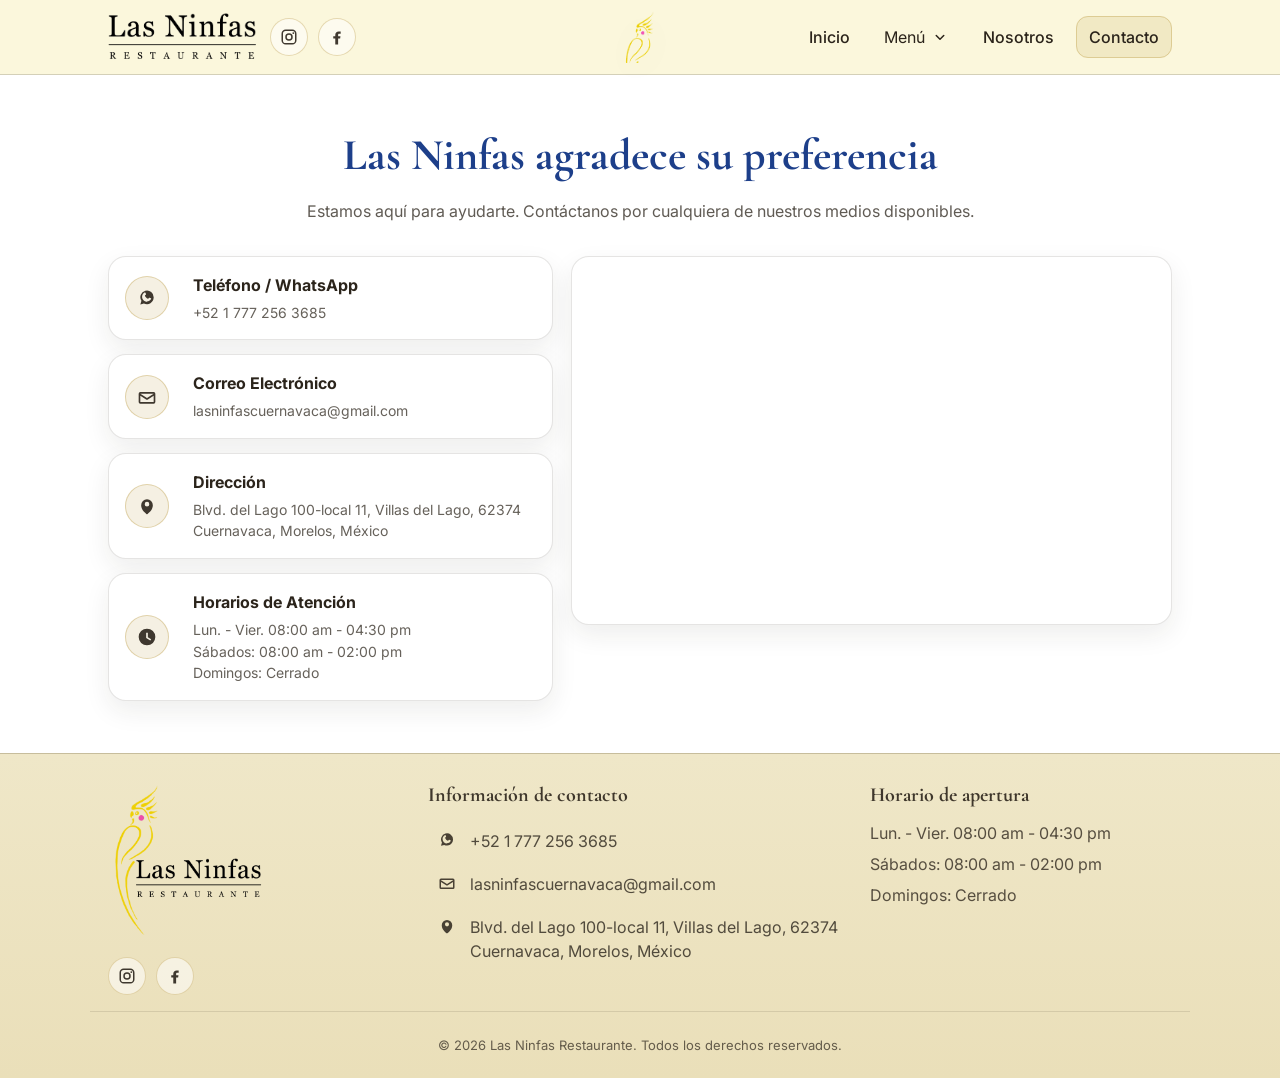
<file: pages/contacto.html>
<!doctype html>
<html lang="es">
<head>
  <meta charset="utf-8" />
  <meta name="viewport" content="width=device-width, initial-scale=1" />
  <title>Las Ninfas Restaurante | Contacto</title>
  <meta name="description" content="Contacto Las Ninfas Restaurante: WhatsApp, correo, dirección, horarios y mapa." />

  <link rel="preconnect" href="https://fonts.googleapis.com">
  <link rel="preconnect" href="https://fonts.gstatic.com" crossorigin>
  <link href="https://fonts.googleapis.com/css2?family=Cormorant+Garamond:wght@500;600;700&family=Inter:wght@400;500;600&display=swap" rel="stylesheet">

  <link rel="stylesheet" href="../assets/css/style.css" />
</head>

<body class="page-white">

  <!-- NAVBAR -->
  <header class="site-header">
    <nav class="nav container" aria-label="Navegación principal">
      <div class="nav__left">
        <a class="nav__brand" href="../index.html" aria-label="Ir a inicio">
          <img src="../assets/img/ninfas_letras.png" alt="Las Ninfas Restaurante" class="nav__brandLogo">
        </a>

        <div class="nav__social" aria-label="Redes sociales">
          <a class="icon-btn" href="https://www.instagram.com/lasninfasrestaurante/?igsh=MWJrdmc4ODJwMXloaQ%3D%3D" target="_blank" rel="noopener" aria-label="Instagram (abre en otra pestaña)">
            <svg viewBox="0 0 24 24" aria-hidden="true" focusable="false"><path d="M7.5 2h9A5.5 5.5 0 0 1 22 7.5v9A5.5 5.5 0 0 1 16.5 22h-9A5.5 5.5 0 0 1 2 16.5v-9A5.5 5.5 0 0 1 7.5 2Zm0 2A3.5 3.5 0 0 0 4 7.5v9A3.5 3.5 0 0 0 7.5 20h9a3.5 3.5 0 0 0 3.5-3.5v-9A3.5 3.5 0 0 0 16.5 4h-9Zm10.25 1.5a1.25 1.25 0 1 1 0 2.5 1.25 1.25 0 0 1 0-2.5ZM12 7a5 5 0 1 1 0 10 5 5 0 0 1 0-10Zm0 2a3 3 0 1 0 0 6 3 3 0 0 0 0-6Z"/></svg>
          </a>

          <a class="icon-btn" href="https://www.facebook.com/people/Las-Ninfas-Cuernavaca/pfbid0CZBWf6vSBwSf6zorWirbNVE8tK7yUmEEgWy2SwNCqz29QnmVTBHReiC7oBYe7C5ol/?mibextid=qi2Omg&rdid=a0Atf2EIv83voTIg&share_url=https%3A%2F%2Fwww.facebook.com%2Fshare%2FhKjvb2TPyUtNLrX5%2F%3Fmibextid%3Dqi2Omg" target="_blank" rel="noopener" aria-label="Facebook (abre en otra pestaña)">
            <svg viewBox="0 0 24 24" aria-hidden="true" focusable="false"><path d="M13.5 22v-8h2.7l.4-3H13.5V9.1c0-.9.3-1.6 1.7-1.6h1.7V4.8c-.3 0-1.4-.1-2.7-.1-2.7 0-4.5 1.6-4.5 4.6V11H7v3h2.7v8h3.8Z"/></svg>
          </a>
        </div>
      </div>

      <div class="nav__center">
        <a href="../index.html" aria-label="Ir a inicio">
          <img src="../assets/img/ninfas_img.png" alt="Logo Las Ninfas" class="nav__centerLogo">
        </a>
      </div>

      <div class="nav__right">
        <button class="hamburger" type="button"
          aria-label="Abrir menú"
          aria-controls="nav-panel"
          aria-expanded="false">
          <span></span><span></span><span></span>
        </button>

        <div id="nav-panel" class="nav__panel" data-collapsible>
          <ul class="nav__menu" role="list">
            <li><a class="nav__link" href="../index.html">Inicio</a></li>

            <li class="dropdown">
              <button class="nav__link nav__link--btn dropdown__btn" type="button"
                aria-haspopup="true" aria-expanded="false">
                Menú
                <svg class="chev" viewBox="0 0 24 24" aria-hidden="true"><path d="M7 10l5 5 5-5" fill="none" stroke="currentColor" stroke-width="2" stroke-linecap="round" stroke-linejoin="round"/></svg>
              </button>
              <div class="dropdown__menu" role="menu">
                <a role="menuitem" href="../assets/pdf/comida_menu.pdf" target="_blank" rel="noopener">Comida</a>
                <a role="menuitem" href="../assets/pdf/bebida_menu.pdf" target="_blank" rel="noopener">Bebidas</a>
              </div>
            </li>

            <li><a class="nav__link" href="nosotros.html">Nosotros</a></li>
            <li><a class="nav__link is-active" href="contacto.html">Contacto</a></li>
          </ul>
        </div>
      </div>
    </nav>
  </header>

  <main class="contact-page">
    <section class="contact-hero">
      <div class="container">
        <h1 class="contact-hero__title">Las Ninfas agradece su preferencia</h1>
        <p class="contact-hero__subtitle">
          Estamos aquí para ayudarte. Contáctanos por cualquiera de nuestros medios disponibles.
        </p>
      </div>
    </section>

    <section class="contact-grid">
      <div class="container contact-grid__inner">
        <!-- IZQUIERDA: TARJETAS -->
        <div class="contact-cards">
          <a class="contact-card" href="https://wa.me/5217772563685" target="_blank" rel="noopener" aria-label="Abrir WhatsApp">
            <span class="contact-card__icon" aria-hidden="true">
              <svg viewBox="0 0 24 24"><path d="M20 11.5a8 8 0 0 1-11.7 7L4 19.7l1.3-4.3A8 8 0 1 1 20 11.5Zm-8.1 4.8c2.1 0 4-1.2 5-3 .2-.4.1-.8-.3-1l-1.4-.7c-.3-.1-.7 0-.9.3l-.6.8c-.2.2-.4.3-.7.2-.8-.3-1.5-.8-2.1-1.4-.6-.6-1.1-1.3-1.4-2.1-.1-.3 0-.5.2-.7l.8-.6c.3-.2.4-.6.3-.9l-.7-1.4c-.2-.4-.6-.5-1-.3-1.8 1-3 2.9-3 5 0 3.3 2.7 6 6 6Z"/></svg>
            </span>
            <div class="contact-card__body">
              <h3>Teléfono / WhatsApp</h3>
              <p>+52 1 777 256 3685</p>
            </div>
          </a>

          <a class="contact-card" href="mailto:lasninfascuernavaca@gmail.com" aria-label="Enviar correo">
            <span class="contact-card__icon" aria-hidden="true">
              <svg viewBox="0 0 24 24"><path d="M4 6h16a2 2 0 0 1 2 2v10a2 2 0 0 1-2 2H4a2 2 0 0 1-2-2V8a2 2 0 0 1 2-2Zm0 2v.2l8 5 8-5V8H4Zm16 10V10.6l-7.4 4.6a1 1 0 0 1-1.2 0L4 10.6V18h16Z"/></svg>
            </span>
            <div class="contact-card__body">
              <h3>Correo Electrónico</h3>
              <p>lasninfascuernavaca@gmail.com</p>
            </div>
          </a>

          <a class="contact-card" href="https://www.google.com/maps/search/?api=1&query=Blvd.+del+Lago+100-local+11,+Villas+del+Lago,+62374+Cuernavaca,+Morelos,+México" target="_blank" rel="noopener" aria-label="Abrir dirección en Google Maps">
            <span class="contact-card__icon" aria-hidden="true">
              <svg viewBox="0 0 24 24"><path d="M12 22s7-4.4 7-11a7 7 0 1 0-14 0c0 6.6 7 11 7 11Zm0-9.5A2.5 2.5 0 1 1 12 7a2.5 2.5 0 0 1 0 5.5Z"/></svg>
            </span>
            <div class="contact-card__body">
              <h3>Dirección</h3>
              <p>Blvd. del Lago 100-local 11, Villas del Lago, 62374 Cuernavaca, Morelos, México</p>
            </div>
          </a>

          <div class="contact-card" role="group" aria-label="Horarios de atención">
            <span class="contact-card__icon" aria-hidden="true">
              <svg viewBox="0 0 24 24"><path d="M12 2a10 10 0 1 0 10 10A10 10 0 0 0 12 2Zm1 5v5.2l4 2.4-1 1.7-5-3V7Z"/></svg>
            </span>
            <div class="contact-card__body">
              <h3>Horarios de Atención</h3>
              <p>Lun. - Vier. 08:00 am - 04:30 pm</p>
              <p>Sábados: 08:00 am - 02:00 pm</p>
              <p>Domingos: Cerrado</p>
            </div>
          </div>
        </div>

        <!-- DERECHA: MAPA -->
        <div class="contact-map" aria-label="Mapa de ubicación">
          <iframe
            title="Mapa Las Ninfas"
            loading="lazy"
            referrerpolicy="no-referrer-when-downgrade"
            src="https://www.google.com/maps?q=Blvd.%20del%20Lago%20100-local%2011,%20Villas%20del%20Lago,%2062374%20Cuernavaca,%20Morelos,%20M%C3%A9xico&output=embed">
          </iframe>
        </div>
      </div>
    </section>
  </main>

  <!-- FOOTER -->
  <footer class="site-footer">
    <div class="container footer__grid">
      <div class="footer__col">
        <button class="footer__logoBtn" type="button" data-scrolltop aria-label="Subir al inicio">
          <img src="../assets/img/lasninfas.png" alt="Las Ninfas Restaurante" class="footer__logo">
        </button>

        <div class="footer__social">
          <a class="icon-btn" href="https://www.instagram.com/lasninfasrestaurante/?igsh=MWJrdmc4ODJwMXloaQ%3D%3D" target="_blank" rel="noopener" aria-label="Instagram (abre en otra pestaña)">
            <svg viewBox="0 0 24 24" aria-hidden="true" focusable="false"><path d="M7.5 2h9A5.5 5.5 0 0 1 22 7.5v9A5.5 5.5 0 0 1 16.5 22h-9A5.5 5.5 0 0 1 2 16.5v-9A5.5 5.5 0 0 1 7.5 2Zm0 2A3.5 3.5 0 0 0 4 7.5v9A3.5 3.5 0 0 0 7.5 20h9a3.5 3.5 0 0 0 3.5-3.5v-9A3.5 3.5 0 0 0 16.5 4h-9Zm10.25 1.5a1.25 1.25 0 1 1 0 2.5 1.25 1.25 0 0 1 0-2.5ZM12 7a5 5 0 1 1 0 10 5 5 0 0 1 0-10Zm0 2a3 3 0 1 0 0 6 3 3 0 0 0 0-6Z"/></svg>
          </a>
          <a class="icon-btn" href="https://www.facebook.com/people/Las-Ninfas-Cuernavaca/pfbid0CZBWf6vSBwSf6zorWirbNVE8tK7yUmEEgWy2SwNCqz29QnmVTBHReiC7oBYe7C5ol/?mibextid=qi2Omg&rdid=wliXppJ824rTrGVg&share_url=https%3A%2F%2Fwww.facebook.com%2Fshare%2FhKjvb2TPyUtNLrX5%2F%3Fmibextid%3Dqi2Omg" target="_blank" rel="noopener" aria-label="Facebook (abre en otra pestaña)">
            <svg viewBox="0 0 24 24" aria-hidden="true" focusable="false"><path d="M13.5 22v-8h2.7l.4-3H13.5V9.1c0-.9.3-1.6 1.7-1.6h1.7V4.8c-.3 0-1.4-.1-2.7-.1-2.7 0-4.5 1.6-4.5 4.6V11H7v3h2.7v8h3.8Z"/></svg>
          </a>
        </div>
      </div>

      <div class="footer__col">
        <h3 class="footer__title">Información de contacto</h3>

        <a class="footer__row" href="https://wa.me/5217772563685" target="_blank" rel="noopener" aria-label="Enviar WhatsApp al +52 1 777 256 3685">
          <span class="footer__icon" aria-hidden="true">
            <svg viewBox="0 0 24 24"><path d="M20 11.5a8 8 0 0 1-11.7 7L4 19.7l1.3-4.3A8 8 0 1 1 20 11.5Zm-8.1 4.8c2.1 0 4-1.2 5-3 .2-.4.1-.8-.3-1l-1.4-.7c-.3-.1-.7 0-.9.3l-.6.8c-.2.2-.4.3-.7.2-.8-.3-1.5-.8-2.1-1.4-.6-.6-1.1-1.3-1.4-2.1-.1-.3 0-.5.2-.7l.8-.6c.3-.2.4-.6.3-.9l-.7-1.4c-.2-.4-.6-.5-1-.3-1.8 1-3 2.9-3 5 0 3.3 2.7 6 6 6Z"/></svg>
          </span>
          <span>+52 1 777 256 3685</span>
        </a>

        <a class="footer__row" href="mailto:lasninfascuernavaca@gmail.com" aria-label="Enviar correo a lasninfascuernavaca@gmail.com">
          <span class="footer__icon" aria-hidden="true">
            <svg viewBox="0 0 24 24"><path d="M4 6h16a2 2 0 0 1 2 2v10a2 2 0 0 1-2 2H4a2 2 0 0 1-2-2V8a2 2 0 0 1 2-2Zm0 2v.2l8 5 8-5V8H4Zm16 10V10.6l-7.4 4.6a1 1 0 0 1-1.2 0L4 10.6V18h16Z"/></svg>
          </span>
          <span>lasninfascuernavaca@gmail.com</span>
        </a>

        <a class="footer__row" href="https://www.google.com/maps/search/?api=1&query=Blvd.+del+Lago+100-local+11,+Villas+del+Lago,+62374+Cuernavaca,+Morelos,+México" target="_blank" rel="noopener" aria-label="Abrir ubicación en Google Maps">
          <span class="footer__icon" aria-hidden="true">
            <svg viewBox="0 0 24 24"><path d="M12 22s7-4.4 7-11a7 7 0 1 0-14 0c0 6.6 7 11 7 11Zm0-9.5A2.5 2.5 0 1 1 12 7a2.5 2.5 0 0 1 0 5.5Z"/></svg>
          </span>
          <span>Blvd. del Lago 100-local 11, Villas del Lago, 62374 Cuernavaca, Morelos, México</span>
        </a>
      </div>

      <div class="footer__col">
        <h3 class="footer__title">Horario de apertura</h3>
        <p class="footer__text">Lun. - Vier. 08:00 am - 04:30 pm</p>
        <p class="footer__text">Sábados: 08:00 am - 02:00 pm</p>
        <p class="footer__text">Domingos: Cerrado</p>
      </div>
    </div>

    <div class="container footer__bottom">
      <p>© 2026 Las Ninfas Restaurante. Todos los derechos reservados.</p>
    </div>
  </footer>

  <script src="../assets/js/script.js" defer></script>
</body>
</html>
</file>
<file: assets/css/style.css>
/* =========================
   Las Ninfas - Styles
   Paleta crema/beige + oro/café
   ========================= */

:root{
  --bg: #fbf6d8;              /* crema */
  --bg-2: #f3edd0;            /* franja crema más profunda */
  --paper: #ffffff;
  --ink: #2b241b;             /* café oscuro */
  --muted: #5b503f;           /* café suave */
  --gold: #b8943a;            /* oro */
  --gold-2: #d2b562;          /* oro suave */
  --line: rgba(43,36,27,.18);
  --shadow: 0 10px 30px rgba(43,36,27,.10);
  --radius: 18px;
  --radius-lg: 22px;

  --serif: "Cormorant Garamond", ui-serif, Georgia, serif;
  --sans: "Inter", ui-sans-serif, system-ui, -apple-system, Segoe UI, Roboto, Helvetica, Arial;
}

*{ box-sizing: border-box; }
html{ scroll-behavior: smooth; }
body{
  margin: 0;
  font-family: var(--sans);
  color: var(--ink);
  background: var(--bg);
  line-height: 1.55;
}

img{ max-width: 100%; display: block; }

.container{
  max-width: 1100px;
  margin: 0 auto;
  padding: 0 18px;
}

/* Focus visible para accesibilidad */
:focus-visible{
  outline: 3px solid rgba(184,148,58,.65);
  outline-offset: 3px;
  border-radius: 10px;
}

/* =========================
   NAVBAR
   ========================= */
.site-header{
  position: sticky;
  top: 0;
  z-index: 50;
  background: rgba(251,246,216,.88);
  backdrop-filter: blur(10px);
  border-bottom: 1px solid var(--line);
}

.nav{
  display: grid;
  grid-template-columns: 1fr auto 1fr;
  align-items: center;
  gap: 14px;
  min-height: 74px;
}

.nav__left{
  display: flex;
  align-items: center;
  gap: 14px;
  min-width: 0;
}
.nav__brandLogo{
  height: 55px;
  width: auto;
}

.nav__social{
  display: flex;
  gap: 10px;
}

.icon-btn{
  width: 38px;
  height: 38px;
  display: inline-grid;
  place-items: center;
  border-radius: 999px;
  border: 1px solid rgba(184,148,58,.35);
  background: rgba(255,255,255,.55);
  transition: transform .18s ease, background .18s ease, border-color .18s ease;
}
.icon-btn svg{
  width: 18px; height: 18px;
  fill: var(--ink);
  opacity: .9;
}
.icon-btn:hover{
  transform: translateY(-1px);
  background: rgba(255,255,255,.8);
  border-color: rgba(184,148,58,.65);
}

.nav__center{
  display: grid;
  place-items: center;
}
.nav__centerLogo{
  height: 52px;
  width: auto;
  filter: drop-shadow(0 10px 16px rgba(0,0,0,.06));
}

.nav__right{
  display: flex;
  justify-content: flex-end;
  align-items: center;
  gap: 12px;
}

/* Menu */
.nav__panel{
  display: flex;
}
.nav__menu{
  display: flex;
  align-items: center;
  gap: 10px;
  margin: 0;
  padding: 0;
  list-style: none;
}

.nav__link{
  text-decoration: none;
  color: var(--ink);
  font-weight: 500;
  padding: 10px 12px;
  border-radius: 12px;
  transition: background .18s ease, transform .18s ease;
}
.nav__link:hover{
  background: rgba(255,255,255,.7);
  transform: translateY(-1px);
}
.nav__link.is-active{
  background: rgba(184,148,58,.14);
  border: 1px solid rgba(184,148,58,.35);
}

/* Dropdown */
.dropdown{ position: relative; }
.nav__link--btn{
  border: 0;
  background: transparent;
  cursor: pointer;
  font: inherit;
  display: inline-flex;
  align-items: center;
  gap: 6px;
}
.chev{ width: 18px; height: 18px; }

.dropdown__menu{
  position: absolute;
  top: calc(100% + 8px);
  right: 0;
  min-width: 180px;
  background: rgba(255,255,255,.94);
  border: 1px solid var(--line);
  border-radius: 14px;
  box-shadow: var(--shadow);
  padding: 8px;
  display: none;
}
.dropdown__menu a{
  display: block;
  padding: 10px 10px;
  border-radius: 12px;
  text-decoration: none;
  color: var(--ink);
  font-weight: 500;
}
.dropdown__menu a:hover{
  background: rgba(184,148,58,.12);
}
.dropdown.is-open .dropdown__menu{ display: block; }

/* Hamburger */
.hamburger{
  display: none;
  width: 44px;
  height: 44px;
  border-radius: 14px;
  border: 1px solid rgba(184,148,58,.35);
  background: rgba(255,255,255,.55);
  cursor: pointer;
}
.hamburger span{
  display: block;
  width: 20px;
  height: 2px;
  background: var(--ink);
  margin: 5px auto;
  border-radius: 3px;
  opacity: .9;
}

/* Responsive navbar */
@media (max-width: 900px){
  .nav{
    grid-template-columns: 1fr auto auto;
  }
  .nav__center{ justify-self: center; }
  .nav__right{ justify-self: end; }
  .hamburger{ display: inline-block; }

  .nav__panel{
    position: fixed;
    top: 74px;
    right: 16px;
    left: 16px;
    background: rgba(255,255,255,.96);
    border: 1px solid var(--line);
    border-radius: 18px;
    box-shadow: var(--shadow);
    padding: 12px;
    display: none;
  }
  .nav__panel.is-open{ display: block; }

  .nav__menu{
    flex-direction: column;
    align-items: stretch;
    gap: 8px;
  }
  .dropdown__menu{
    position: static;
    min-width: unset;
    box-shadow: none;
    border-radius: 14px;
    margin-top: 6px;
  }
}

/* =========================
   HERO
   ========================= */
.hero{
  position: relative;
  padding: 64px 0 42px;
  overflow: hidden;
  border-bottom: 1px solid var(--line);
}
.hero__bg{
  position: absolute;
  inset: 0;
  background:
    linear-gradient(180deg, rgba(0,0,0,.60), rgba(0,0,0,.50)),
    radial-gradient(circle at 30% 20%, rgba(184,148,58,.20), transparent 48%),
    url("../img/sandwich1.JPG");
  background-size: cover;
  background-position: 50% 68%;;
  filter: saturate(1.05);
}
.hero__content{
  position: relative;
  display: grid;
  place-items: center;
}
.hero__card{
  width: min(860px, 100%);
  background: rgba(0,0,0,.65);
  border: 1px solid rgba(255,255,255,.18);
  border-radius: var(--radius-lg);
  padding: 28px 22px;
  text-align: center;
  box-shadow: 0 18px 45px rgba(0,0,0,.69);
}
.hero__title{
  margin: 0 0 10px;
  font-family: var(--serif);
  font-size: clamp(80px, 5vw, 54px);
  letter-spacing: .3px;
  color: rgba(255, 255, 255, 0.751);
}
.hero__text{
  margin: 0;
  color: rgba(255,255,255,.92);
  font-size: clamp(14px, 1.7vw, 20px);
  max-width: 70ch;
  margin-inline: auto;
}

/* =========================
   Band sections 
   ========================= */
.band{
  background: linear-gradient(180deg, var(--bg-2), var(--bg));
  padding: 34px 0;
  border-top: 1px solid rgba(43,36,27,.15);
  border-bottom: 1px solid rgba(43,36,27,.15);
}
.band--cta{
  background: linear-gradient(180deg, #efe7c8, var(--bg-2));
}
.band__inner{
  display: grid;
  grid-template-columns: 1fr auto 1fr;
  align-items: center;
  gap: 18px;
}
.band__content{
  text-align: center;
}
.band__title{
  margin: 0;
  font-family: var(--serif);
  font-size: clamp(22px, 2.8vw, 30px);
  letter-spacing: .6px;
}
.band__rule{
  width: 58px;
  height: 3px;
  background: rgba(43,36,27,.55);
  border-radius: 999px;
  margin: 12px auto 0;
}

/* Aves */
.ornament{
  display:none;
}

.ave{
  height: 168px;     /* ajusta tamaño */
  width: auto;
  opacity: .9;
  filter: drop-shadow(0 6px 12px rgba(0,0,0,.15));
}

/* Posiciones */
.ave--left{
  justify-self: end;
  max-width: 220px;
}

.ave--right{
  justify-self: start;
  max-width: 220px;
}

/* Dropdown Menu Banda 2 */

.menu-dropdown {
  position: relative;
  display: inline-block;
}

.menu-btn {
  cursor: pointer;
}

/* Ventana oculta */
.menu-popup {
  position: absolute;
  top: 60px;
  left: 50%;
  transform: translateX(-50%);
  background: #fff;
  border-radius: 8px;
  box-shadow: 0px 8px 20px rgba(0,0,0,0.15);
  min-width: 180px;
  opacity: 0;
  visibility: hidden;
  transition: 0.3s;
}

/* Links */
.menu-popup a {
  display: block;
  padding: 12px 18px;
  color: #333;
  text-decoration: none;
  font-weight: 500;
}

.menu-popup a:hover {
  background: #f5f5f5;
}

/* Mostrar dropdown */
.menu-dropdown:hover .menu-popup {
  opacity: 1;
  visibility: visible;
}

.btn{
  display: inline-flex;
  align-items: center;
  justify-content: center;
  gap: 10px;
  text-decoration: none;
  font-weight: 600;
  border-radius: 999px;
  padding: 10px 38px;
  margin-top: 12px;
  transition: transform .18s ease, box-shadow .18s ease, background .18s ease;
}
.btn--primary{
  background: rgba(184,148,58,.20);
  color: var(--ink);
  border: 1px solid rgba(184,148,58,.45);
}
.btn--primary:hover{
  transform: translateY(-1px);
  box-shadow: 0 12px 24px rgba(43,36,27,.10);
  background: rgba(184,148,58,.26);
}

/* =========================
   Slider
   ========================= */
.slider-section{ padding: 38px 0 28px; }

.slider{
  max-width: 900px;
  margin: 0 auto;
  position: relative;
  border-radius: var(--radius-lg);
  overflow: hidden;
  border: 1px solid var(--line);
  background: linear-gradient(180deg, rgba(255,255,255,.55), rgba(255,255,255,.30));
  box-shadow: var(--shadow);
}

.slider__viewport{ overflow: hidden; }
.slider__track{
  display: flex;
  transform: translateX(0);
  transition: transform .45s ease;
}

/* SLIDE */
.slide{
  min-width: 100%;
  height: clamp(260px, 40vw, 520px);
  display: grid;
  place-items: center;
  padding: 16px;
  background: rgba(255,255,255,.25);
}

.slide img{
  width: 100%;
  height: 100%;
  object-fit: contain;       /* ver completa SIEMPRE */
  object-position: center;
  border-radius: 16px;
}

/* Portraits: centradas y mostrando más arriba */
.slide.is-portrait{
  padding: 14px;
  background: linear-gradient(180deg, rgba(255,255,255,.55), rgba(255,255,255,.25));
}

.slide.is-portrait img{
  object-position: center top;
}

/* Botones */
.slider__btn{
  position: absolute;
  top: 50%;
  transform: translateY(-50%);
  width: 44px;
  height: 44px;
  border-radius: 999px;
  border: 1px solid rgba(255,255,255,.35);
  background: rgba(0,0,0,.30);
  color: #fff;
  cursor: pointer;
  display: grid;
  place-items: center;
  z-index: 2;
  transition: background .18s ease, transform .18s ease;
}
.slider__btn span{ font-size: 26px; line-height: 1; }
.slider__btn:hover{
  background: rgba(0,0,0,.42);
  transform: translateY(-50%) scale(1.03);
}
.slider__btn--prev{ left: 10px; }
.slider__btn--next{ right: 10px; }

/* Dots */
.slider__dots{
  position: absolute;
  bottom: 10px;
  left: 50%;
  transform: translateX(-50%);
  display: flex;
  gap: 8px;
  padding: 8px 10px;
  border-radius: 999px;
  background: rgba(0,0,0,.22);
  border: 1px solid rgba(255,255,255,.20);
}
.dot{
  width: 10px;
  height: 10px;
  border-radius: 999px;
  border: 1px solid rgba(255,255,255,.55);
  background: rgba(255,255,255,.22);
  cursor: pointer;
}
.dot.is-active{
  background: rgba(255,255,255,.82);
}

/* Responsive */
@media (max-width: 900px){
  .slider{ max-width: 92vw; }

  .slide{
    height: clamp(240px, 72vw, 520px);
    padding: 12px;
  }
}


/* =========================
   Services
   ========================= */
.services{ padding: 46px 0 18px; }
.section-title{
  text-align: center;
  font-family: var(--serif);
  font-size: clamp(28px, 3.2vw, 44px);
  margin: 0 0 22px;
  color: rgba(139, 94, 21, .9);
}

.cards3{
  display: grid;
  grid-template-columns: repeat(3, 1fr);
  gap: 18px;
}
.card{
  background: rgba(255,255,255,.58);
  border: 1px solid var(--line);
  border-radius: var(--radius);
  padding: 18px 18px 16px;
  box-shadow: 0 10px 22px rgba(43,36,27,.08);
}
.card__title{
  text-align: center;
  margin: 0 0 10px;
  font-family: var(--serif);
  font-size: 22px;
  color: rgba(139, 94, 21, .9);
}
.card__text{
  margin: 0;
  color: var(--muted);
}

@media (max-width: 900px){
  .cards3{ grid-template-columns: 1fr; }
}

/* =========================
   Gallery strip
   ========================= */
.gallery-strip{ padding: 18px 0 54px; }
.strip{
  display: grid;
  grid-template-columns: repeat(3, 1fr);
  gap: 14px;
}
.strip__item{
  margin: 0;
  border-radius: var(--radius);
  overflow: hidden;
  border: 1px solid var(--line);
  background: rgba(255,255,255,.55);
  aspect-ratio: 16 / 9;
  box-shadow: 0 10px 22px rgba(43,36,27,.08);
}
.strip__item img{
  width: 100%;
  height: 100%;
  object-fit: cover;
}

@media (max-width: 900px){
  .strip{ grid-template-columns: 1fr; }
}

/* =========================
   About (Nosotros)
   ========================= */
.about-hero{
  padding: 44px 0 22px;
}
.about-hero__inner{
  text-align: center;
}
.about-hero__badge{
  display: inline-grid;
  place-items: center;
  padding: 12px 18px;
  border-radius: 999px;
  background: rgba(184,148,58,.18);
  border: 1px solid rgba(184,148,58,.40);
  margin-bottom: 18px;
}
.about-hero__badge span{
  font-family: var(--serif);
  font-size: 26px;
  font-weight: 700;
  letter-spacing: .4px;
}
.about-hero__badge small{
  letter-spacing: 3px;
  opacity: .8;
  font-weight: 600;
  margin-top: 2px;
}
.about-hero__lead{
  margin: 0 auto 12px;
  max-width: 78ch;
  color: var(--muted);
  font-size: 16px;
}
.divider{
  height: 1px;
  background: linear-gradient(90deg, transparent, var(--line), transparent);
  margin: 26px 0;
}

.about-section{ padding: 8px 0 14px; }
.about-section__grid{
  display: grid;
  grid-template-columns: 1fr 1.2fr;
  gap: 20px;
  align-items: center;
}
.about-section__grid--flip{
  grid-template-columns: 1.2fr 1fr;
}
.about-section__grid--flip .about-media{ order: 2; }
.about-section__grid--flip .about-copy{ order: 1; }

.media-circle{
  width: min(360px, 100%);
  margin-inline: auto;
  aspect-ratio: 1 / 1;
  border-radius: 999px;
  overflow: hidden;
  border: 1px solid var(--line);
  box-shadow: var(--shadow);
  background: rgba(255,255,255,.55);
}
.media-circle img{
  width: 100%;
  height: 100%;
  object-fit: cover;
}
.about-title{
  margin: 0 0 10px;
  font-family: var(--serif);
  font-size: 34px;
  color: rgba(139, 94, 21, .9);
}
.about-copy p{
  margin: 0;
  color: var(--muted);
}

.bullets{
  margin: 8px 0 0;
  padding-left: 18px;
  color: var(--muted);
}
.bullets li{ margin: 6px 0; }

@media (max-width: 900px){
  .about-section__grid,
  .about-section__grid--flip{
    grid-template-columns: 1fr;
  }
  .about-section__grid--flip .about-media{ order: 0; }
}

/* =========================
   Contact page (white background + cards + map)
   ========================= */
.page-white{
  background: var(--paper);
}
.contact-page{
  padding: 28px 0 42px;
}
.contact-hero{
  padding: 18px 0 10px;
}
.contact-hero__title{
  margin: 0;
  text-align: center;
  font-family: var(--serif);
  font-size: clamp(32px, 3.8vw, 44px);
  color: #1d3f8a; /* azul del screenshot NO. Pero el user pidió paleta Ninfas.
                    -> Te lo dejo en tono sobrio (café/oro) abajo para coherencia.
                    Si quieres 100% Ninfas, comenta este color y usa el de abajo. */
  /* color: rgba(139, 94, 21, .95); */
}
.contact-hero__subtitle{
  margin: 10px auto 0;
  text-align: center;
  max-width: 80ch;
  color: rgba(43,36,27,.75);
}

.contact-grid{
  padding: 22px 0 10px;
}
.contact-grid__inner{
  display: grid;
  grid-template-columns: 1fr 1.35fr;
  gap: 18px;
  align-items: start;
}

.contact-cards{
  display: grid;
  gap: 14px;
}

.contact-card{
  display: grid;
  grid-template-columns: 56px 1fr;
  gap: 12px;
  align-items: center;
  padding: 16px 16px;
  border-radius: 18px;
  border: 1px solid rgba(43,36,27,.12);
  background: #fff;
  box-shadow: 0 10px 26px rgba(43,36,27,.08);
  text-decoration: none;
  color: inherit;
  transition: transform .18s ease, box-shadow .18s ease, border-color .18s ease;
}
.contact-card:hover{
  transform: translateY(-1px);
  border-color: rgba(184,148,58,.45);
  box-shadow: 0 14px 34px rgba(43,36,27,.10);
}

.contact-card__icon{
  width: 44px;
  height: 44px;
  border-radius: 999px;
  display: grid;
  place-items: center;
  background: rgba(184,148,58,.14);
  border: 1px solid rgba(184,148,58,.35);
}
.contact-card__icon svg{
  width: 20px;
  height: 20px;
  fill: rgba(43,36,27,.9);
}
.contact-card__body h3{
  margin: 0 0 4px;
  font-size: 16px;
  font-weight: 700;
}
.contact-card__body p{
  margin: 0;
  color: rgba(43,36,27,.72);
  font-size: 14px;
}

.contact-map{
  border-radius: 18px;
  overflow: hidden;
  border: 1px solid rgba(43,36,27,.12);
  box-shadow: 0 10px 26px rgba(43,36,27,.08);
  background: #fff;
  min-height: 360px;
}
.contact-map iframe{
  width: 100%;
  height: 100%;
  min-height: 360px;
  border: 0;
}

@media (max-width: 900px){
  .contact-grid__inner{
    grid-template-columns: 1fr;
  }
}

/* =========================
   FOOTER
   ========================= */
.site-footer{
  background: linear-gradient(180deg, #efe7c8, #eadfb9);
  border-top: 1px solid var(--line);
  padding: 26px 0 10px;
}

.footer__grid{
  display: grid;
  grid-template-columns: 1fr 1.4fr 1fr;
  gap: 18px;
  align-items: start;
}

.footer__col{ min-width: 0; }
.footer__title{
  margin: 0 0 10px;
  font-family: var(--serif);
  font-size: 20px;
  color: rgba(43,36,27,.9);
}

.footer__logoBtn{
  padding: 0;
  border: 0;
  background: transparent;
  cursor: pointer;
}
.footer__logo{
  width: 160px;
  height: auto;
}

.footer__social{
  display: flex;
  gap: 10px;
  margin-top: 10px;
}

.footer__row{
  display: grid;
  grid-template-columns: 22px 1fr;
  gap: 10px;
  align-items: start;
  text-decoration: none;
  color: rgba(43,36,27,.80);
  padding: 8px 10px;
  border-radius: 14px;
  transition: background .18s ease, transform .18s ease;
}
.footer__row:hover{
  background: rgba(255,255,255,.55);
  transform: translateY(-1px);
}

.footer__icon svg{
  width: 18px;
  height: 18px;
  fill: rgba(43,36,27,.85);
  margin-top: 2px;
}

.footer__text{
  margin: 0 0 6px;
  color: rgba(43,36,27,.78);
}

.footer__bottom{
  margin-top: 16px;
  padding-top: 10px;
  border-top: 1px solid rgba(43,36,27,.12);
  text-align: center;
  color: rgba(43,36,27,.70);
  font-size: 13px;
}

@media (max-width: 900px){
  .footer__grid{
    grid-template-columns: 1fr;
  }
  .footer__col{ text-align: left; }
}

/* =========================
   Placeholder (si no hay imágenes)
   ========================= */
.img-placeholder{
  width: 100%;
  height: 100%;
  display: grid;
  place-items: center;
  background: linear-gradient(135deg, rgba(184,148,58,.22), rgba(43,36,27,.10));
  color: rgba(43,36,27,.75);
  font-weight: 700;
  letter-spacing: .3px;
  text-align: center;
  padding: 18px;
}

/* =========================
   Gallery strip - hover lift + zoom
   (Pegar al final)
   ========================= */
.strip__item{
  cursor: zoom-in;
  transition: transform .25s ease, box-shadow .25s ease;
  will-change: transform;
}

.strip__item img{
  transition: transform .35s ease;
  transform-origin: center;
}

@media (hover: hover) and (pointer: fine){
  .strip__item:hover{
    transform: translateY(-6px);
    box-shadow: 0 16px 34px rgba(43,36,27,.16);
  }
  .strip__item:hover img{
    transform: scale(1.08);
  }
}

/* =========================
   Lightbox (Pegar al final)
   ========================= */
body.is-lock-scroll{
  overflow: hidden;
}

.lightbox{
  position: fixed;
  inset: 0;
  background: rgba(0,0,0,.86);
  display: grid;
  place-items: center;
  padding: 18px;
  z-index: 9999;
  animation: lbFade .18s ease;
}

.lightbox__img{
  max-width: min(1100px, 92vw);
  max-height: 88vh;
  border-radius: 16px;
  box-shadow: 0 20px 60px rgba(0,0,0,.55);
  animation: lbZoom .18s ease;
}

.lightbox__hint{
  position: fixed;
  bottom: 18px;
  left: 50%;
  transform: translateX(-50%);
  background: rgba(255,255,255,.12);
  border: 1px solid rgba(255,255,255,.18);
  color: rgba(255,255,255,.9);
  padding: 8px 12px;
  border-radius: 999px;
  font-size: 13px;
  backdrop-filter: blur(8px);
}

@keyframes lbFade{
  from{ opacity: 0; }
  to{ opacity: 1; }
}
@keyframes lbZoom{
  from{ transform: scale(.92); }
  to{ transform: scale(1); }
}
</file>
